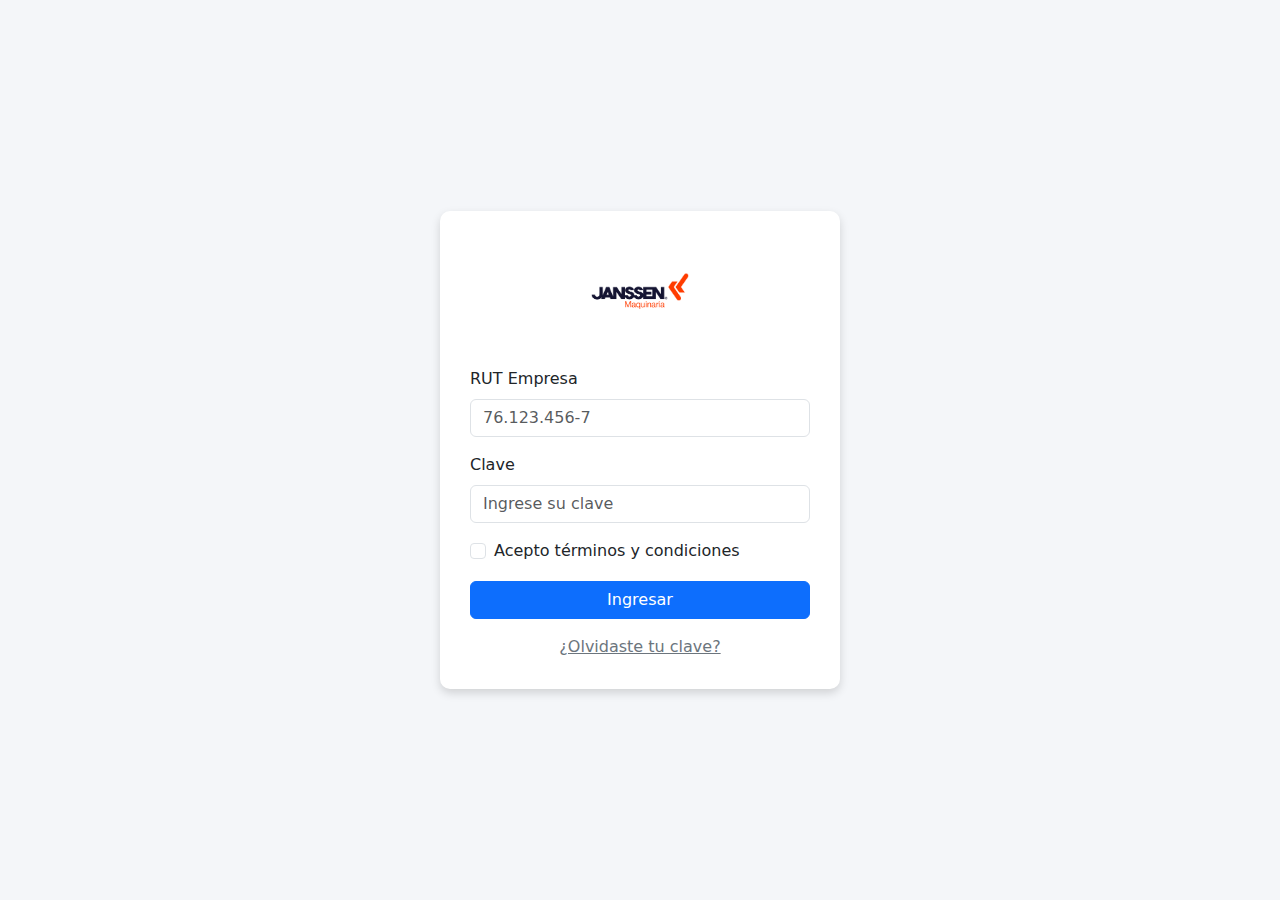
<file: index.html>
<!DOCTYPE html>
<html lang="es">
<head>
    <meta charset="UTF-8">
    <title>Janssen Maquinaria | Login</title>
    <meta name="viewport" content="width=device-width, initial-scale=1.0">
    <link rel="icon" href="assets/img/brilliance.svg"  type="image/png">
    <!-- Bootstrap -->
    <link 
        href="https://cdn.jsdelivr.net/npm/bootstrap@5.3.2/dist/css/bootstrap.min.css" 
        rel="stylesheet">


    <!-- CSS propio -->
    <link rel="stylesheet" href="css/styles.css">
</head>
<body class="login-body">



<div class="container d-flex justify-content-center align-items-center min-vh-100">
    <div class="login-card">

        <!-- Logo -->
        <div class="text-center mb-4">
            <img src="assets/img/JanssenMAQPNG.png" class="login-logo" alt="Janssen Maquinaria">
        </div>

        <!-- FORM LOGIN -->
        <form class="row g-3 needs-validation" novalidate id="loginForm">

            <!-- RUT -->
            <div class="col-12">
                <label for="rut" class="form-label">RUT Empresa</label>
                <input 
                    type="text" 
                    class="form-control" 
                    id="rut"
                    placeholder="76.123.456-7"
                    required>
                <div class="invalid-feedback">
                    Debe ingresar el RUT de la empresa.
                </div>
            </div>

            <!-- CLAVE -->
            <div class="col-12">
                <label for="password" class="form-label">Clave</label>
                <input 
                    type="password" 
                    class="form-control" 
                    id="password"
                    placeholder="Ingrese su clave"
                    required>
                <div class="invalid-feedback">
                    Debe ingresar su clave.
                </div>
            </div>

            <!-- CHECK -->
            <div class="col-12">
                <div class="form-check">
                    <input 
                        class="form-check-input" 
                        type="checkbox" 
                        id="terms" 
                        required>
                    <label class="form-check-label" for="terms">
                        Acepto términos y condiciones
                    </label>
                    <div class="invalid-feedback">
                        Debe aceptar los términos para continuar.
                    </div>
                </div>
            </div>

            <!-- BOTÓN -->
            <div class="col-12 d-grid">
                <button class="btn btn-primary" type="submit">
                    Ingresar
                </button>
            </div>

            <!-- RECUPERAR -->
            <div class="col-12 text-center">
                <a href="#" class="link-secondary">¿Olvidaste tu clave?</a>
            </div>

        </form>

    </div>
</div>

<!-- JS Bootstrap -->
<script src="https://cdn.jsdelivr.net/npm/bootstrap@5.3.2/dist/js/bootstrap.bundle.min.js"></script>

<!-- VALIDACIÓN BOOTSTRAP -->
<script>
(() => {
  'use strict'
  const forms = document.querySelectorAll('.needs-validation')

  Array.from(forms).forEach(form => {
    form.addEventListener('submit', event => {
      if (!form.checkValidity()) {
        event.preventDefault()
        event.stopPropagation()
      } else {
        event.preventDefault()
        // redirección simulada
        window.location.href = "pages/home.html"
      }
      form.classList.add('was-validated')
    }, false)
  })
})()
</script>

</body>
</html>
</file>
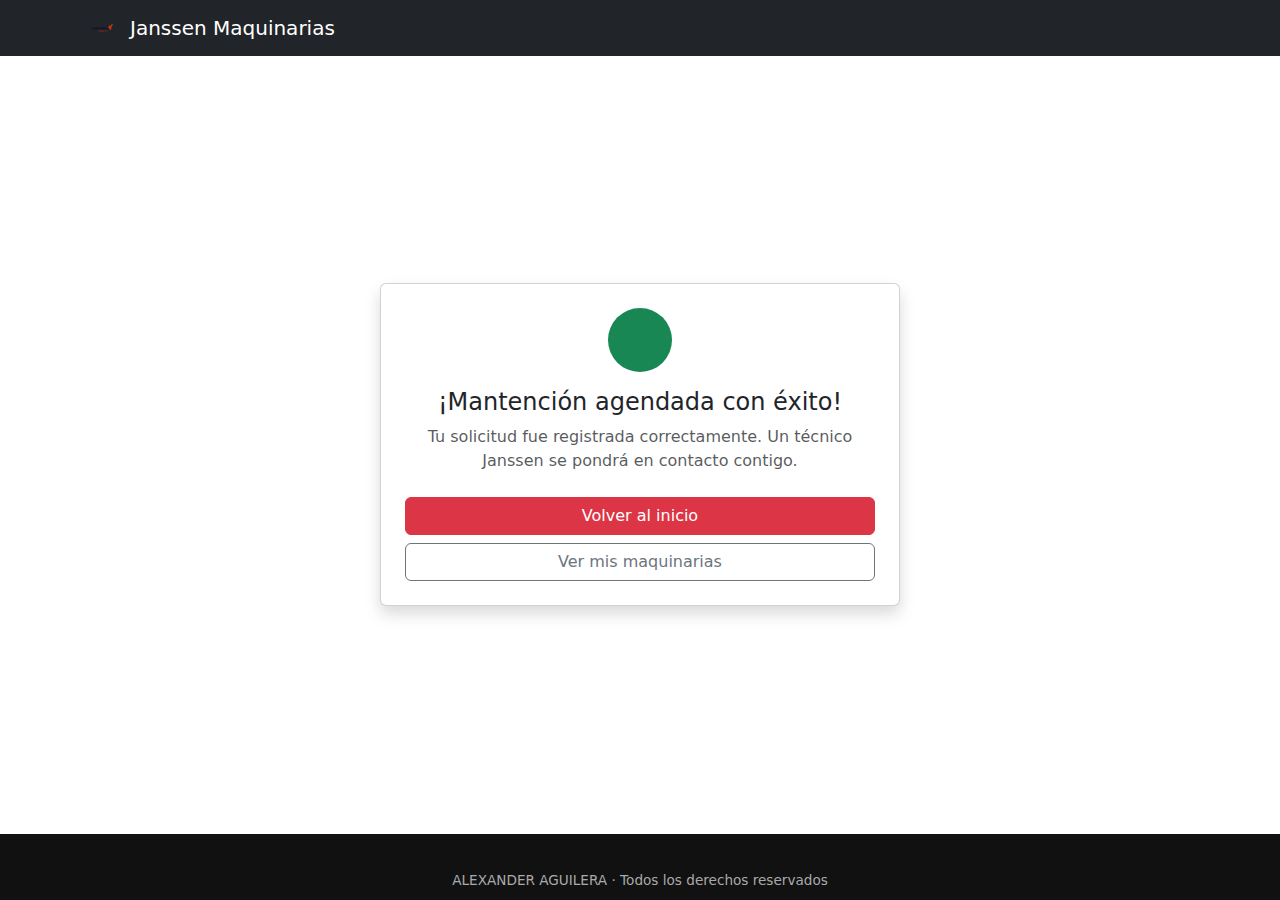
<file: pages/confirmacion.html>
<!DOCTYPE html>
<html lang="es">
<head>
    <meta charset="UTF-8">
    <title>Janssen Maquinaria | Confirmación</title>
    <meta name="viewport" content="width=device-width, initial-scale=1.0">

    <!-- Bootstrap -->
    <link 
        href="https://cdn.jsdelivr.net/npm/bootstrap@5.3.2/dist/css/bootstrap.min.css" 
        rel="stylesheet">

    <!-- CSS -->
    <link rel="stylesheet" href="../css/styles.css">
</head>

<body class="d-flex flex-column min-vh-100">

<!-- NAVBAR -->
<nav class="navbar navbar-expand-lg navbar-dark bg-dark">
    <div class="container">

        <a class="navbar-brand d-flex align-items-center" href="home.html">
            <img src="../assets/img/JanssenMAQPNG.png" width="40" class="me-2">
            Janssen Maquinarias
        </a>

    </div>
</nav>

<!-- MAIN -->
<main class="flex-fill d-flex align-items-center">
    <div class="container text-center">

        <div class="card shadow p-4 mx-auto" style="max-width: 520px;">
            <div class="mb-3">
                <svg xmlns="http://www.w3.org/2000/svg" width="64" height="64" fill="currentColor" class="bi bi-check-circle-fill text-success" viewBox="0 0 16 16">
                    <path d="M16 8A8 8 0 1 1 0 8a8 8 0 0 1 16 0z"/>
                    <path d="M12.03 4.97a.75.75 0 0 1 .011 1.05l-3.992 4.99a.75.75 0 0 1-1.08.02L3.97 8.384a.75.75 0 1 1 1.06-1.06l2.094 2.093 3.47-4.425a.75.75 0 0 1 1.06-.022z"/>
                </svg>
            </div>

            <h4 class="mb-2">¡Mantención agendada con éxito!</h4>

            <p class="text-muted mb-4">
                Tu solicitud fue registrada correctamente.  
                Un técnico Janssen se pondrá en contacto contigo.
            </p>

            <div class="d-grid gap-2">
                <a href="home.html" class="btn btn-danger">
                    Volver al inicio
                </a>
                <a href="maquinarias.html" class="btn btn-outline-secondary">
                    Ver mis maquinarias
                </a>
            </div>
        </div>

    </div>
</main>

<!-- FOOTER -->
<footer class="footer-marcas mt-auto">
    <div class="container text-center">
        <div class="footer-text mt-3">
ALEXANDER AGUILERA · Todos los derechos reservados        </div>
    </div>
</footer>

<!-- JS -->
<script src="https://cdn.jsdelivr.net/npm/bootstrap@5.3.2/dist/js/bootstrap.bundle.min.js"></script>

</body>
</html>
</file>
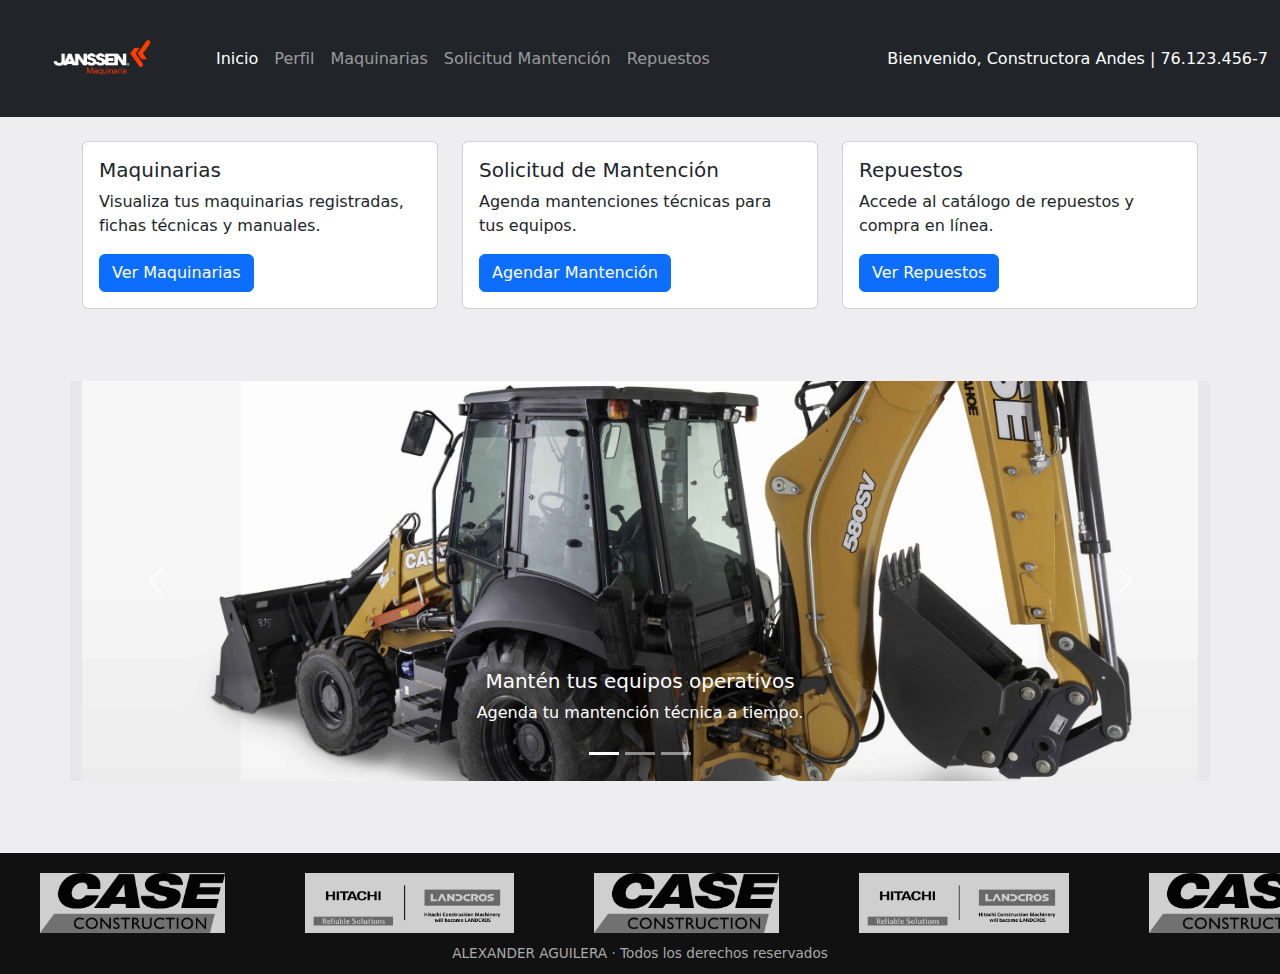
<file: pages/home.html>
<!DOCTYPE html>
<html lang="es">
<head>
    <meta charset="UTF-8">
    <title>Janssen Maquinaria | Inicio</title>
    <meta name="viewport" content="width=device-width, initial-scale=1.0">

    <!-- Bootstrap -->
    <link 
        href="https://cdn.jsdelivr.net/npm/bootstrap@5.3.2/dist/css/bootstrap.min.css" 
        rel="stylesheet">

    <!-- CSS propio -->
    <link rel="stylesheet" href="../css/styles.css">
</head>
<body style="background-color: rgb(238, 238, 241);">

    <!-- NAVBAR -->
    <nav class="navbar navbar-expand-lg navbar-dark bg-dark" >
        <div class="container-fluid">
            <img src="../assets/img/Janssen MAQ.png" class="login-logo" alt="Janssen Maquinaria">

            <a class="navbar-brand d-flex align-items-center" href="home.html"> </a>

            <button class="navbar-toggler" type="button" data-bs-toggle="collapse" data-bs-target="#menu">
                <span class="navbar-toggler-icon"></span>
            </button>

            <div class="collapse navbar-collapse" id="menu">
                <ul class="navbar-nav me-auto mb-2 mb-lg-0">
                    <li class="nav-item">
                        <a class="nav-link active" href="home.html">Inicio</a>
                    </li>
                    <li class="nav-item">
                        <a class="nav-link" href="perfil.html">Perfil</a>
                    </li>
                    <li class="nav-item">
                        <a class="nav-link" href="maquinarias.html">Maquinarias</a>
                    </li>
                    <li class="nav-item">
                        <a class="nav-link" href="mantencion.html">Solicitud Mantención</a>
                    </li>
                    <li class="nav-item">
                        <a class="nav-link" href="https://www.duromaxpower.com/collections/generators">Repuestos</a>
                    </li>
                   
                </ul>

                <span class="navbar-text text-white">
                
                    Bienvenido, Constructora Andes | 76.123.456-7
                    
                </span>
                
            </div>
        </div>
    </nav>



    <!-- CONTENIDO -->
    <div class="container mt-4">

        

        <div class="row g-4">

            <!-- CARD MAQUINARIAS -->
            <div class="col-md-4">
                <div class="card h-100">
                    <div class="card-body">
                        <h5 class="card-title">Maquinarias</h5>
                        <p class="card-text">
                            Visualiza tus maquinarias registradas, fichas técnicas y manuales.
                        </p>
                        <a href="maquinarias.html" class="btn btn-primary">
                            Ver Maquinarias
                        </a>
                    </div>
                </div>
            </div>

            <!-- CARD MANTENCIÓN -->
            <div class="col-md-4">
                <div class="card h-100">
                    <div class="card-body">
                        <h5 class="card-title">Solicitud de Mantención</h5>
                        <p class="card-text">
                            Agenda mantenciones técnicas para tus equipos.
                        </p>
                        <a href="mantencion.html" class="btn btn-primary">
                            Agendar Mantención
                        </a>
                    </div>
                </div>
            </div>

            <!-- CARD REPUESTOS -->
            <div class="col-md-4">
                <div class="card h-100">
                    <div class="card-body">
                        <h5 class="card-title">Repuestos</h5>
                        <p class="card-text">
                            Accede al catálogo de repuestos y compra en línea.
                        </p>
                        <a href="repuestos.html" class="btn btn-primary">
                            Ver Repuestos
                        </a>
                    </div>
                </div>
            </div>

        </div>


    </div>
    <br>
    <br>
    <br>
   <!-- CAROUSEL -->
<div id="carouselExampleCaptions"
     class="carousel slide carrusel-personal container text-center"
     data-bs-ride="carousel">

  <div class="carousel-indicators">
    <button type="button"
            data-bs-target="#carouselExampleCaptions"
            data-bs-slide-to="0"
            class="active"
            aria-current="true"
            aria-label="Slide 1"></button>

    <button type="button"
            data-bs-target="#carouselExampleCaptions"
            data-bs-slide-to="1"
            aria-label="Slide 2"></button>

    <button type="button"
            data-bs-target="#carouselExampleCaptions"
            data-bs-slide-to="2"
            aria-label="Slide 3"></button>
  </div>

  <div class="carousel-inner">
    <div class="carousel-item active">
      <img src="../assets/img/580SV_2.jpg" class="d-block w-100 img-carrusel"  alt="Mantención">
      <div class="carousel-caption d-none d-md-block">
        <h5>Mantén tus equipos operativos</h5>
        <p>Agenda tu mantención técnica a tiempo.</p>
      </div>
    </div>

    <div class="carousel-item">
      <img src="../assets/img/580SV_2.jpg" class="d-block w-100 img-carrusel" alt="Repuestos">
      <div class="carousel-caption d-none d-md-block">
        <h5>Repuestos originales</h5>
        <p>Compra repuestos certificados Janssen.</p>
      </div>
    </div>

    <div class="carousel-item">
      <img src="../assets/img/580SV_2.jpg" class="d-block w-100 img-carrusel" alt="Soporte">
      <div class="carousel-caption d-none d-md-block">
        <h5>Soporte especializado</h5>
        <p>Nuestros ejecutivos te acompañan en todo momento.</p>
      </div>
    </div>
  </div>

  <button class="carousel-control-prev" type="button"
          data-bs-target="#carouselExampleCaptions" data-bs-slide="prev">
    <span class="carousel-control-prev-icon" aria-hidden="true"></span>
    <span class="visually-hidden">Previous</span>
  </button>

  <button class="carousel-control-next" type="button"
          data-bs-target="#carouselExampleCaptions" data-bs-slide="next">
    <span class="carousel-control-next-icon" aria-hidden="true"></span>
    <span class="visually-hidden">Next</span>
  </button>

</div>
    <br>


    <!-- Bootstrap JS -->
    <script src="https://cdn.jsdelivr.net/npm/bootstrap@5.3.2/dist/js/bootstrap.bundle.min.js"></script>


    <!-- FOOTER -->
    <footer class="footer-marcas mt-5">
        <div class="marcas-container">
            <div class="marcas-track">

                <img src="../assets/img/case.jpg" alt="Janssen">
                <img src="../assets/img/case2.png" alt="Janssen">
                <img src="../assets/img/case.jpg" alt="Janssen">
                <img src="../assets/img/case2.png" alt="Janssen">
                <img src="../assets/img/case.jpg" alt="Janssen">
                <img src="../assets/img/case2.png" alt="Janssen">
                

            </div>
        </div>

        <div class="footer-text">
            ALEXANDER AGUILERA · Todos los derechos reservados
        </div>
    </footer>

</body>


</html>
</file>
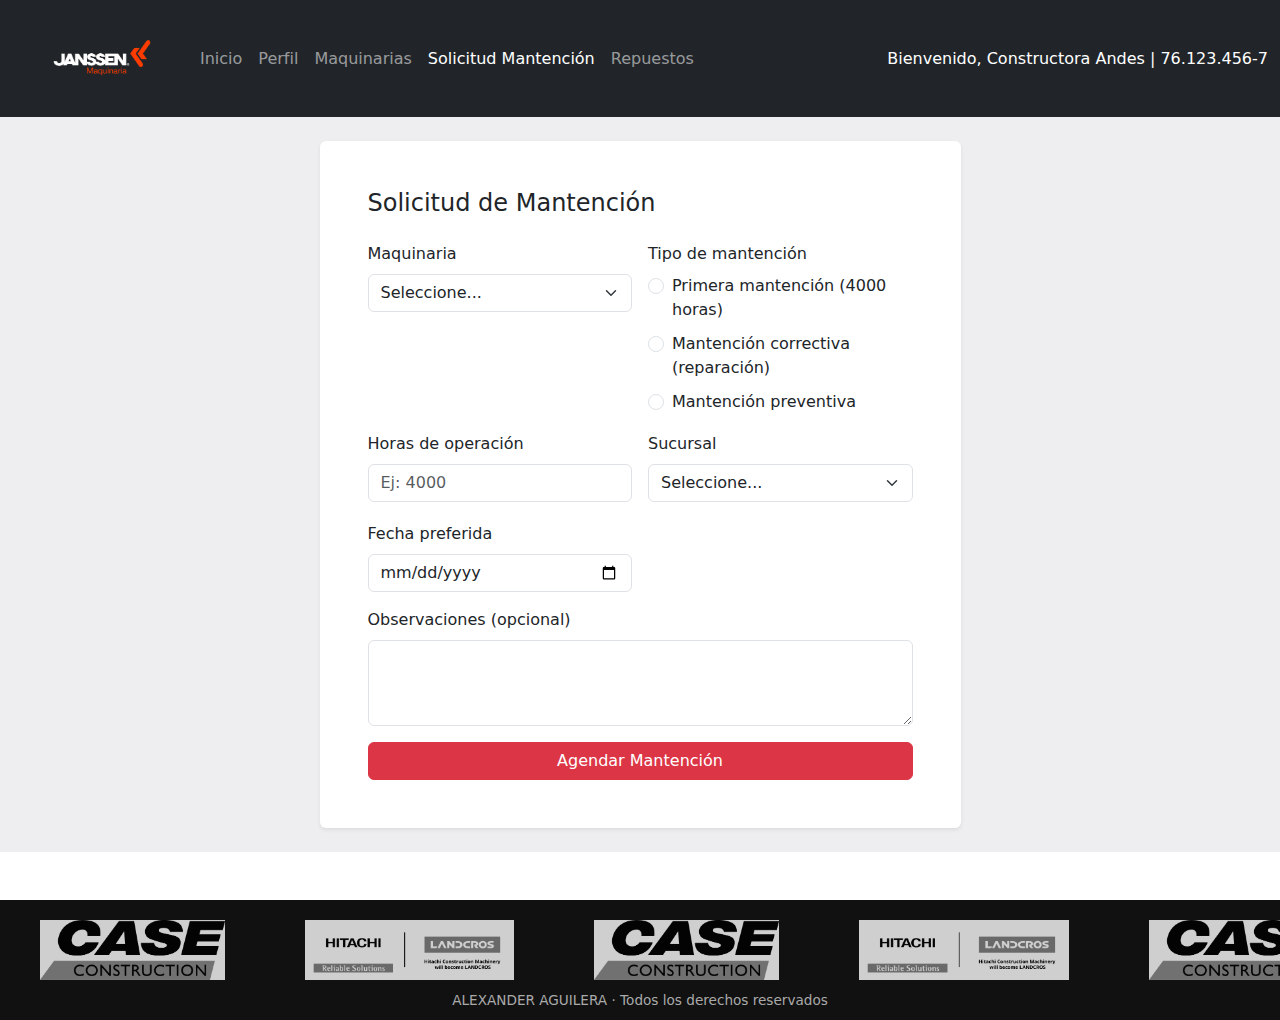
<file: pages/mantencion.html>
<!DOCTYPE html>
<html lang="es">
<head>
    <meta charset="UTF-8">
    <title>Janssen Maquinaria | Solicitud de Mantención</title>
    <meta name="viewport" content="width=device-width, initial-scale=1.0">

    <!-- Bootstrap -->
    <link 
        href="https://cdn.jsdelivr.net/npm/bootstrap@5.3.2/dist/css/bootstrap.min.css" 
        rel="stylesheet">

    <!-- CSS -->
    <link rel="stylesheet" href="../css/styles.css">
</head>

<body class="d-flex flex-column min-vh-100">

<!-- NAVBAR -->
<nav class="navbar navbar-expand-lg navbar-dark bg-dark">
        <div class="container-fluid">
        <img src="../assets/img/Janssen MAQ.png" class="login-logo" alt="Janssen Maquinaria">


        <button class="navbar-toggler" type="button" data-bs-toggle="collapse" data-bs-target="#menu">
            <span class="navbar-toggler-icon"></span>
        </button>

        <div class="collapse navbar-collapse" id="menu">
            <ul class="navbar-nav me-auto">
                <li class="nav-item"><a class="nav-link" href="home.html">Inicio</a></li>
                <li class="nav-item">
                    <a class="nav-link " href="perfil.html">Perfil</a>
                </li>
                <li class="nav-item"><a class="nav-link" href="maquinarias.html">Maquinarias</a></li>
                <li class="nav-item"><a class="nav-link active" href="mantencion.html">Solicitud Mantención</a></li>
                <li class="nav-item">
                        <a class="nav-link" href="https://www.duromaxpower.com/collections/generators">Repuestos</a>
                </li>
            </ul>

            <span class="navbar-text text-white">
                                    Bienvenido, Constructora Andes | 76.123.456-7

            </span>
        </div>

    </div>
</nav>

<!-- MAIN -->
<main class="flex-fill " style="background-color: rgb(238, 238, 241);" >
  <div class="container py-4 ">
    <div class="row justify-content-center ">
      <!-- Ajusta el ancho aquí (más angosto o más ancho) -->
      <div class="col-12 col-md-10 col-lg-6 col-xl-7 ">

        <!-- Tarjeta centrada -->
        <div class="card shadow-sm border-0 ">
          <div class="card-body p-4 p-md-5 ">

            <h4 class="mb-4">Solicitud de Mantención</h4>

            <form class="row g-3 needs-validation"  novalidate id="formMantencion">

              <!-- FILA 1: MAQUINARIA (izq) - TIPO (der) -->

              <!-- MAQUINARIA -->
              <div class="col-md-6">
                <label class="form-label" for="maquinaria">Maquinaria</label>
                <select class="form-select" id="maquinaria" required>
                  <option value="">Seleccione...</option>
                  <option value="580SV">Janssen 580SV</option>
                  <option value="821G">Janssen 821G</option>
                </select>
                <div class="invalid-feedback">
                  Debe seleccionar una maquinaria.
                </div>
              </div>

              <!-- TIPO DE MANTENCIÓN (condicional) -->
              <div class="col-md-6">
                <label class="form-label">Tipo de mantención</label>

                <div class="d-flex flex-column gap-2">

                  <!-- Primera mantención (opción aparte) -->
                  <div class="form-check">
                    <input class="form-check-input" type="radio" name="tipoMantencion" id="tipoPrimera" value="primera" required>
                    <label class="form-check-label" for="tipoPrimera">
                      Primera mantención (4000 horas)
                    </label>
                  </div>

                  <!-- Correctiva (opción aparte) -->
                  <div class="form-check">
                    <input class="form-check-input" type="radio" name="tipoMantencion" id="tipoCorrectiva" value="correctiva" required>
                    <label class="form-check-label" for="tipoCorrectiva">
                      Mantención correctiva (reparación)
                    </label>
                  </div>

                  <!-- Preventiva -->
                  <div class="form-check">
                    <input class="form-check-input" type="radio" name="tipoMantencion" id="tipoPreventiva" value="preventiva" required>
                    <label class="form-check-label" for="tipoPreventiva">
                      Mantención preventiva
                    </label>
                  </div>

                  <!-- Desplegable SOLO para subtipos preventivos (se muestra solo si Preventiva está seleccionada) -->
                  <div id="preventivaExtraWrap" class="mt-2 d-none">
                    <select class="form-select" id="preventivaExtra">
                      <option value="">Seleccione tipo preventivo...</option>
                      <option value="prev_general">Preventiva general</option>
                      <option value="prev_filtros">Cambio de filtros</option>
                      <option value="prev_aceite">Cambio de aceite</option>
                    </select>
                    <div class="form-text">
                      Solo aplica si seleccionas <strong>mantención preventiva</strong>.
                    </div>
                  </div>

                </div>

                <div class="invalid-feedback">
                  Seleccione un tipo de mantención.
                </div>
              </div>

              <!-- FILA 2: HORAS (izq) - SUCURSAL (der) -->

              <!-- HORAS -->
              <div class="col-md-6">
                <label class="form-label" for="horas">Horas de operación</label>
                <input type="number" class="form-control" id="horas" placeholder="Ej: 4000" min="0" required>
                <div class="invalid-feedback">
                  Ingrese horas de operación.
                </div>
                <div class="form-text" id="horasHint"></div>
              </div>

              <!-- SUCURSAL -->
              <div class="col-md-6">
                <label class="form-label" for="sucursal">Sucursal</label>
                <select class="form-select" id="sucursal" required>
                  <option value="">Seleccione...</option>
                  <option>Antofagasta</option>
                  <option>Santiago</option>
                  <option>Concepción</option>
                  <option>Temuco</option>
                  <option>Osorno</option>
                </select>
                <div class="invalid-feedback">
                  Seleccione una sucursal.
                </div>
              </div>

              <!-- FILA 3: FECHA (izq) -->
              <div class="col-md-6">
                <label class="form-label" for="fecha">Fecha preferida</label>
                <input type="date" class="form-control" id="fecha" required>
                <div class="invalid-feedback">
                  Seleccione una fecha.
                </div>
              </div>

              <!-- espacio para mantener grilla alineada -->
              <div class="col-md-6 d-none d-md-block"></div>

              <!-- FILA 4: OBSERVACIONES -->
              <div class="col-12">
                <label class="form-label" for="obs">Observaciones (opcional)</label>
                <textarea class="form-control" id="obs" rows="3"></textarea>
              </div>

              <!-- BOTÓN -->
              <div class="col-12 d-grid mt-3">
                <button class="btn btn-danger" type="submit">
                  Agendar Mantención
                </button>
              </div>

            </form>

          </div>
        </div>

      </div>
    </div>
  </div>
</main>

<script>
  (function () {
    const form = document.getElementById('formMantencion');

    const tipoPrimera = document.getElementById('tipoPrimera');
    const tipoCorrectiva = document.getElementById('tipoCorrectiva');
    const tipoPreventiva = document.getElementById('tipoPreventiva');

    const preventivaExtraWrap = document.getElementById('preventivaExtraWrap');
    const preventivaExtra = document.getElementById('preventivaExtra');

    const horasHint = document.getElementById('horasHint');

    function aplicarCondicionTipo() {
      horasHint.textContent = '';

      if (tipoPrimera.checked) {
        preventivaExtraWrap.classList.add('d-none');
        preventivaExtra.value = '';
        horasHint.textContent = 'Para Primera Mantención, normalmente corresponde a 4000 horas.';
      }

      if (tipoCorrectiva.checked) {
        preventivaExtraWrap.classList.add('d-none');
        preventivaExtra.value = '';
        horasHint.textContent = 'Para Correctiva, ingrese las horas actuales de operación.';
      }

      if (tipoPreventiva.checked) {
        preventivaExtraWrap.classList.remove('d-none');
        horasHint.textContent = 'Para Preventiva, ingrese las horas actuales de operación.';
      }
    }

    [tipoPrimera, tipoCorrectiva, tipoPreventiva].forEach(r => {
      r.addEventListener('change', aplicarCondicionTipo);
    });

    // Validación Bootstrap
    form.addEventListener('submit', function (event) {
      // Si quieres exigir que el select preventivo se elija cuando es Preventiva,
      // descomenta este bloque:
      // if (tipoPreventiva.checked && !preventivaExtra.value) {
      //   preventivaExtra.setCustomValidity('Seleccione un tipo preventivo');
      // } else {
      //   preventivaExtra.setCustomValidity('');
      // }

      if (!form.checkValidity()) {
        event.preventDefault();
        event.stopPropagation();
      }
      form.classList.add('was-validated');
    }, false);
  })();
</script>

    <!-- FOOTER -->
    <footer class="footer-marcas mt-5">
        <div class="marcas-container">
            <div class="marcas-track">

                <img src="../assets/img/case.jpg" alt="Janssen">
                <img src="../assets/img/case2.png" alt="Janssen">
                <img src="../assets/img/case.jpg" alt="Janssen">
                <img src="../assets/img/case2.png" alt="Janssen">
                <img src="../assets/img/case.jpg" alt="Janssen">
                <img src="../assets/img/case2.png" alt="Janssen">
                

            </div>
        </div>

        <div class="footer-text">
            ALEXANDER AGUILERA · Todos los derechos reservados
        </div>
    </footer>

<!-- JS -->
<script src="https://cdn.jsdelivr.net/npm/bootstrap@5.3.2/dist/js/bootstrap.bundle.min.js"></script>

<script>
(() => {
  'use strict'
  const forms = document.querySelectorAll('.needs-validation')

  Array.from(forms).forEach(form => {
    form.addEventListener('submit', event => {
      if (!form.checkValidity()) {
        event.preventDefault()
        event.stopPropagation()
      } else {
        event.preventDefault()
        window.location.href = "confirmacion.html"
      }
      form.classList.add('was-validated')
    }, false)
  })
})()
</script>

</body>
</html>
</file>
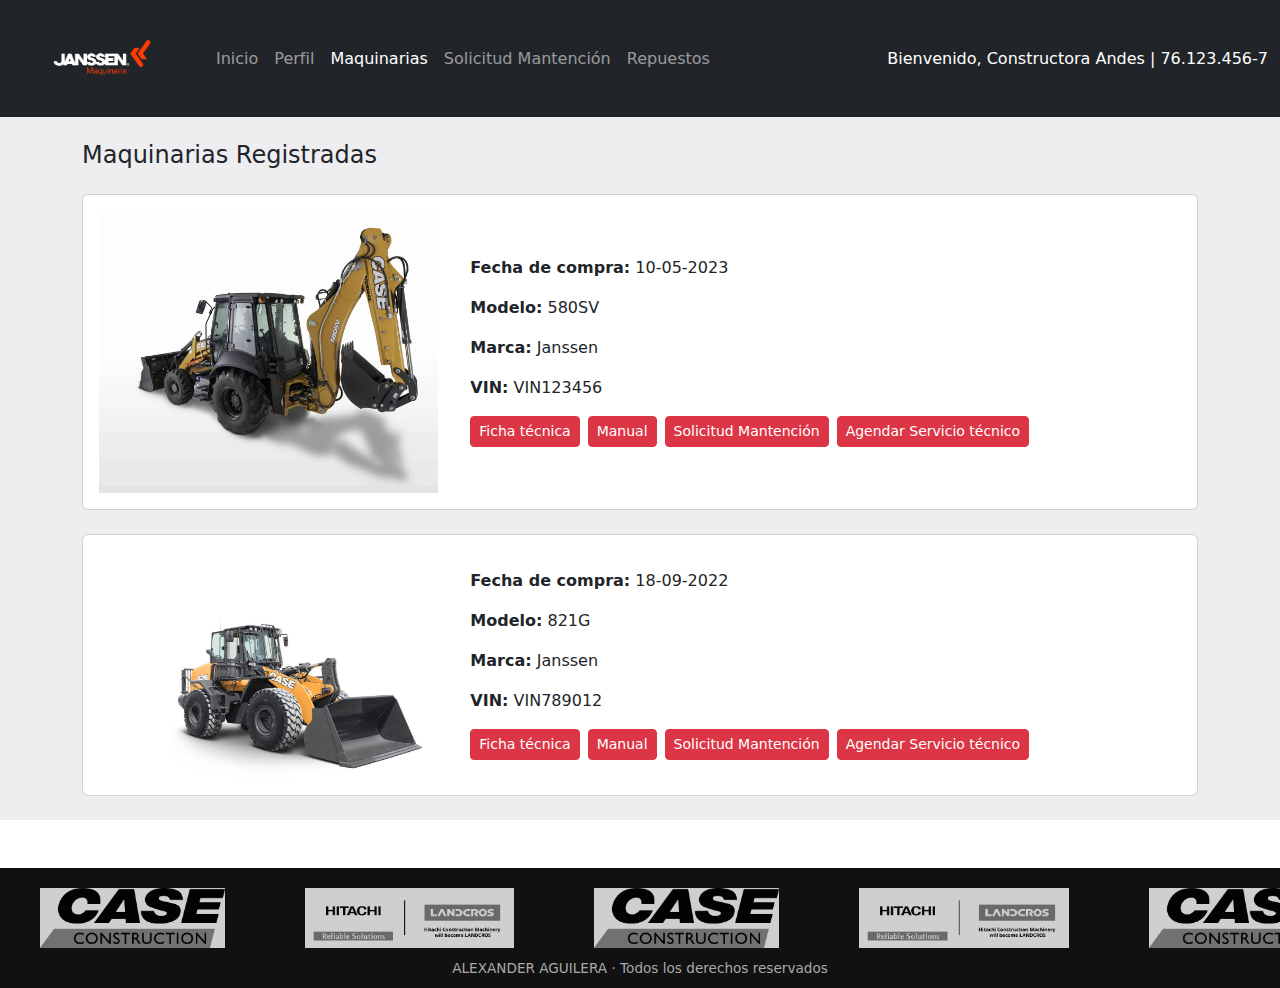
<file: pages/maquinarias.html>
<!DOCTYPE html>
<html lang="es">
<head>
    <meta charset="UTF-8">
    <title>Janssen Maquinaria | Maquinarias</title>
    <meta name="viewport" content="width=device-width, initial-scale=1.0">

    <!-- Bootstrap -->
    <link 
        href="https://cdn.jsdelivr.net/npm/bootstrap@5.3.2/dist/css/bootstrap.min.css" 
        rel="stylesheet">

    <!-- CSS -->
    <link rel="stylesheet" href="../css/styles.css">
</head>

<body class="d-flex flex-column min-vh-100">

<!-- NAVBAR -->
<nav class="navbar navbar-expand-lg navbar-dark bg-dark">
       <div class="container-fluid">
        <img src="../assets/img/Janssen MAQ.png" class="login-logo" alt="Janssen Maquinaria">

        <a class="navbar-brand d-flex align-items-center" href="home.html"> </a>

        <button class="navbar-toggler" type="button" data-bs-toggle="collapse" data-bs-target="#menu">
            <span class="navbar-toggler-icon"></span>
        </button>

        <div class="collapse navbar-collapse" id="menu">
            <ul class="navbar-nav me-auto">
                <li class="nav-item"><a class="nav-link" href="home.html">Inicio</a></li>
                <li class="nav-item">
                    <a class="nav-link " href="perfil.html">Perfil</a>
                </li>
                <li class="nav-item">
                    <a class="nav-link active" href="maquinarias.html">Maquinarias</a>
                </li>
                <li class="nav-item">
                    <a class="nav-link" href="mantencion.html">Solicitud Mantención</a>
                </li>
                <li class="nav-item">
                        <a class="nav-link" href="https://www.duromaxpower.com/collections/generators">Repuestos</a>
                </li>
                
            </ul>

            <span class="navbar-text text-white">
                    Bienvenido, Constructora Andes | 76.123.456-7
            </span>
        </div>

    </div>
</nav>

<!-- MAIN -->
<main class="flex-fill" style="background-color: rgb(238, 238, 241);">
    <div class="container mt-4">

        <h4 class="mb-4">Maquinarias Registradas</h4>

        <!-- MAQUINARIA 1 -->
        <div class="card mb-4 maquinaria-card">
            <div class="row g-0 align-items-center">

                <div class="col-md-4 text-center p-3">
                    <img src="../assets/img/580SV_2.jpg" class="img-fluid maquinaria-img" alt="580SV">
                </div>

                <div class="col-md-8">
                    <div class="card-body">
                        <p><strong>Fecha de compra:</strong> 10-05-2023</p>
                        <p><strong>Modelo:</strong> 580SV</p>
                        <p><strong>Marca:</strong> Janssen</p>
                        <p><strong>VIN:</strong> VIN123456</p>

                        <div class="d-flex flex-wrap gap-2 mt-3">
                            <a href="../assets/pdf/CASE-580SV.pdf" target="_blank" class="btn btn-danger btn-sm">
                                Ficha técnica
                            </a>
                            <a href="../assets/pdf/manual_1.pdf" target="_blank" class="btn btn-danger btn-sm">
                                Manual
                            </a>
                            <a href="mantencion.html" class="btn btn-danger btn-sm">
                                Solicitud Mantención
                            </a>
                            <a href="mantencion.html" class="btn btn-danger btn-sm">
                                Agendar Servicio técnico
                            </a>
                        </div>
                    </div>
                </div>

            </div>
        </div>

        <!-- MAQUINARIA 2 -->
        <div class="card mb-4 maquinaria-card">
            <div class="row g-0 align-items-center">

                <div class="col-md-4 text-center p-3">
                    <img src="../assets/img/821G.jpg" class="img-fluid maquinaria-img" alt="821G">
                </div>

                <div class="col-md-8">
                    <div class="card-body">
                        <p><strong>Fecha de compra:</strong> 18-09-2022</p>
                        <p><strong>Modelo:</strong> 821G</p>
                        <p><strong>Marca:</strong> Janssen</p>
                        <p><strong>VIN:</strong> VIN789012</p>

                        <div class="d-flex flex-wrap gap-2 mt-3">
                            <a href="../assets/pdf/CASE-821G.pdf" target="_blank" class="btn btn-danger btn-sm">
                                Ficha técnica
                            </a>
                            <a href="../assets/pdf/manual_1.pdf" target="_blank" class="btn btn-danger btn-sm">
                                Manual
                            </a>
                            <a href="mantencion.html" class="btn btn-danger btn-sm">
                                Solicitud Mantención
                            </a>
                            <a href="mantencion.html" class="btn btn-danger btn-sm">
                                Agendar Servicio técnico
                            </a>
                        </div>
                    </div>
                </div>

            </div>
        </div>

    </div>
</main>

    <!-- FOOTER -->
    <footer class="footer-marcas mt-5">
        <div class="marcas-container">
            <div class="marcas-track">

                <img src="../assets/img/case.jpg" alt="Janssen">
                <img src="../assets/img/case2.png" alt="Janssen">
                <img src="../assets/img/case.jpg" alt="Janssen">
                <img src="../assets/img/case2.png" alt="Janssen">
                <img src="../assets/img/case.jpg" alt="Janssen">
                <img src="../assets/img/case2.png" alt="Janssen">
                

            </div>
        </div>

        <div class="footer-text">
            ALEXANDER AGUILERA · Todos los derechos reservados
        </div>
    </footer>
<!-- JS -->
<script src="https://cdn.jsdelivr.net/npm/bootstrap@5.3.2/dist/js/bootstrap.bundle.min.js"></script>

</body>
</html>
</file>
<file: css/styles.css>
.login-body {
    background: #f4f6f9;
}

.login-card {
    background: #ffffff;
    padding: 30px;
    border-radius: 10px;
    width: 100%;
    max-width: 400px;
    box-shadow: 0 4px 10px rgba(0,0,0,0.15);
}

.login-logo {
    max-width: 180px;
}

.carousel-item img {
    height: 400px;
    object-fit: cover;
}
.footer-marcas {
    background: #111;
    padding: 20px 0 10px 0;
    overflow: hidden;
}

.marcas-container {
    width: 100%;
    overflow: hidden;
}

.marcas-track {
    display: flex;
    align-items: center;
    width: max-content;
    animation: scroll-marcas 30s linear infinite;
}

.marcas-track img {
    height: 60px;
    margin: 0 40px;
    filter: grayscale(100%);
    opacity: 0.8;
    transition: all 0.3s ease;
}

.marcas-track img:hover {
    filter: grayscale(0%);
    opacity: 1;
}

.carousel-control-prev{

    background-color: #413c3c13;
}
.carousel-control-next{

    background-color: #55545413;
}

.footer-text {
    text-align: center;
    color: #aaa;
    font-size: 0.85rem;
    margin-top: 10px;
}

/* Animación */
@keyframes scroll-marcas {
    from {
        transform: translateX(0);
    }
    to {
        transform: translateX(-50%);
    }
}


body {
    min-height: 100vh;
}

.perfil-card{
  max-width: 980px;
  width: 100%;
  border: 1px solid rgba(0,0,0,.08);
  border-radius: 14px;
  background: #fff;
  overflow: hidden;
  box-shadow: 0 8px 24px rgba(0,0,0,.08);
}

.perfil-header{
  background: linear-gradient(135deg, #0b1f3a, #1b3b6a);
  color: #fff;
  padding: 18px 22px;
}

.perfil-avatar{
  width: 72px;
  height: 72px;
  border-radius: 14px;
  object-fit: cover;
  border: 2px solid rgba(255,255,255,.35);
  background: rgba(255,255,255,.08);
}

.perfil-body{
  padding: 22px;
}

.seccion-titulo{
  font-weight: 700;
  font-size: 0.95rem;
  color: #0b1f3a;
  margin-top: 8px;
  margin-bottom: 10px;
}

.preview-logo{
  width: 100%;
  max-width: 220px;
  height: 120px;
  border-radius: 10px;
  object-fit: contain;
  background: #f5f6f7;
  border: 1px solid rgba(0,0,0,.08);
  padding: 10px;
  display: block;
}

/* Mejoras móviles */
@media (max-width: 576px){
  .perfil-header{
    padding: 14px 14px;
  }
  .perfil-body{
    padding: 14px;
  }
  .perfil-avatar{
    width: 56px;
    height: 56px;
    border-radius: 12px;
  }
}
</file>
